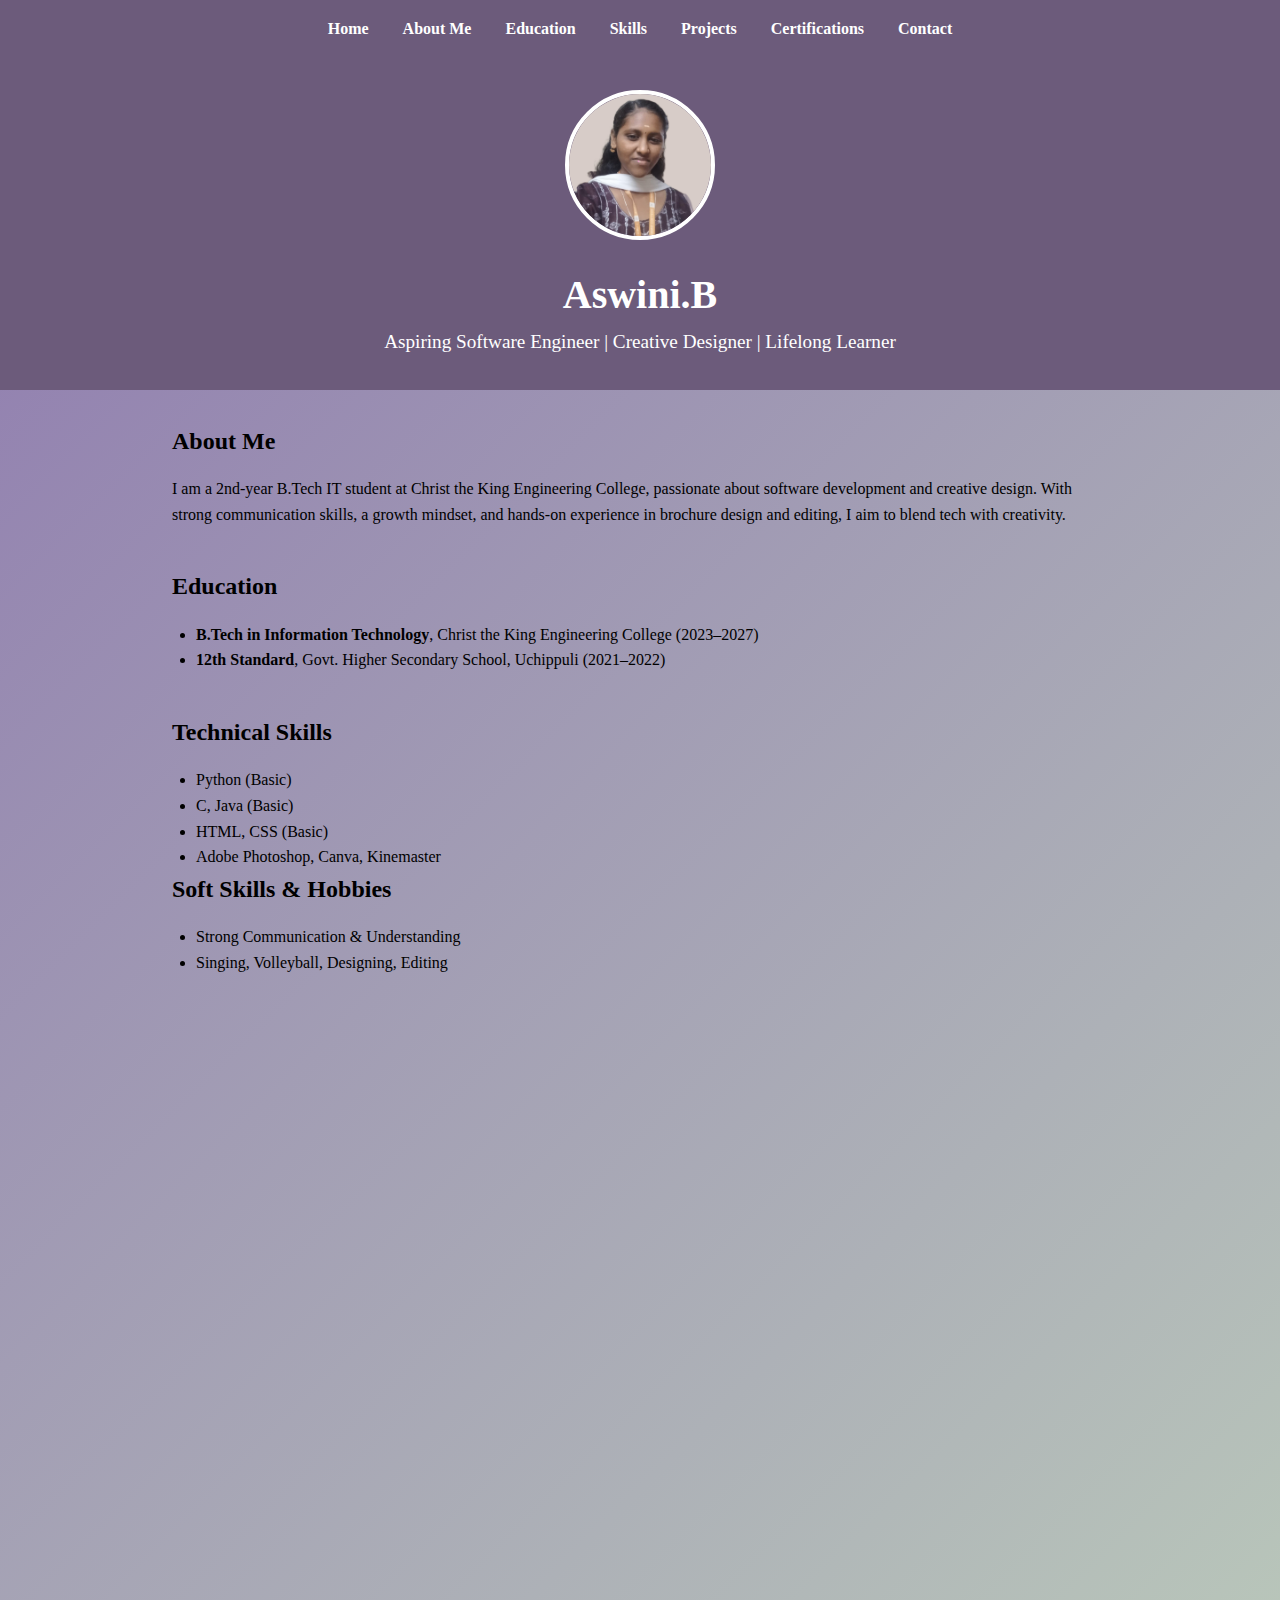
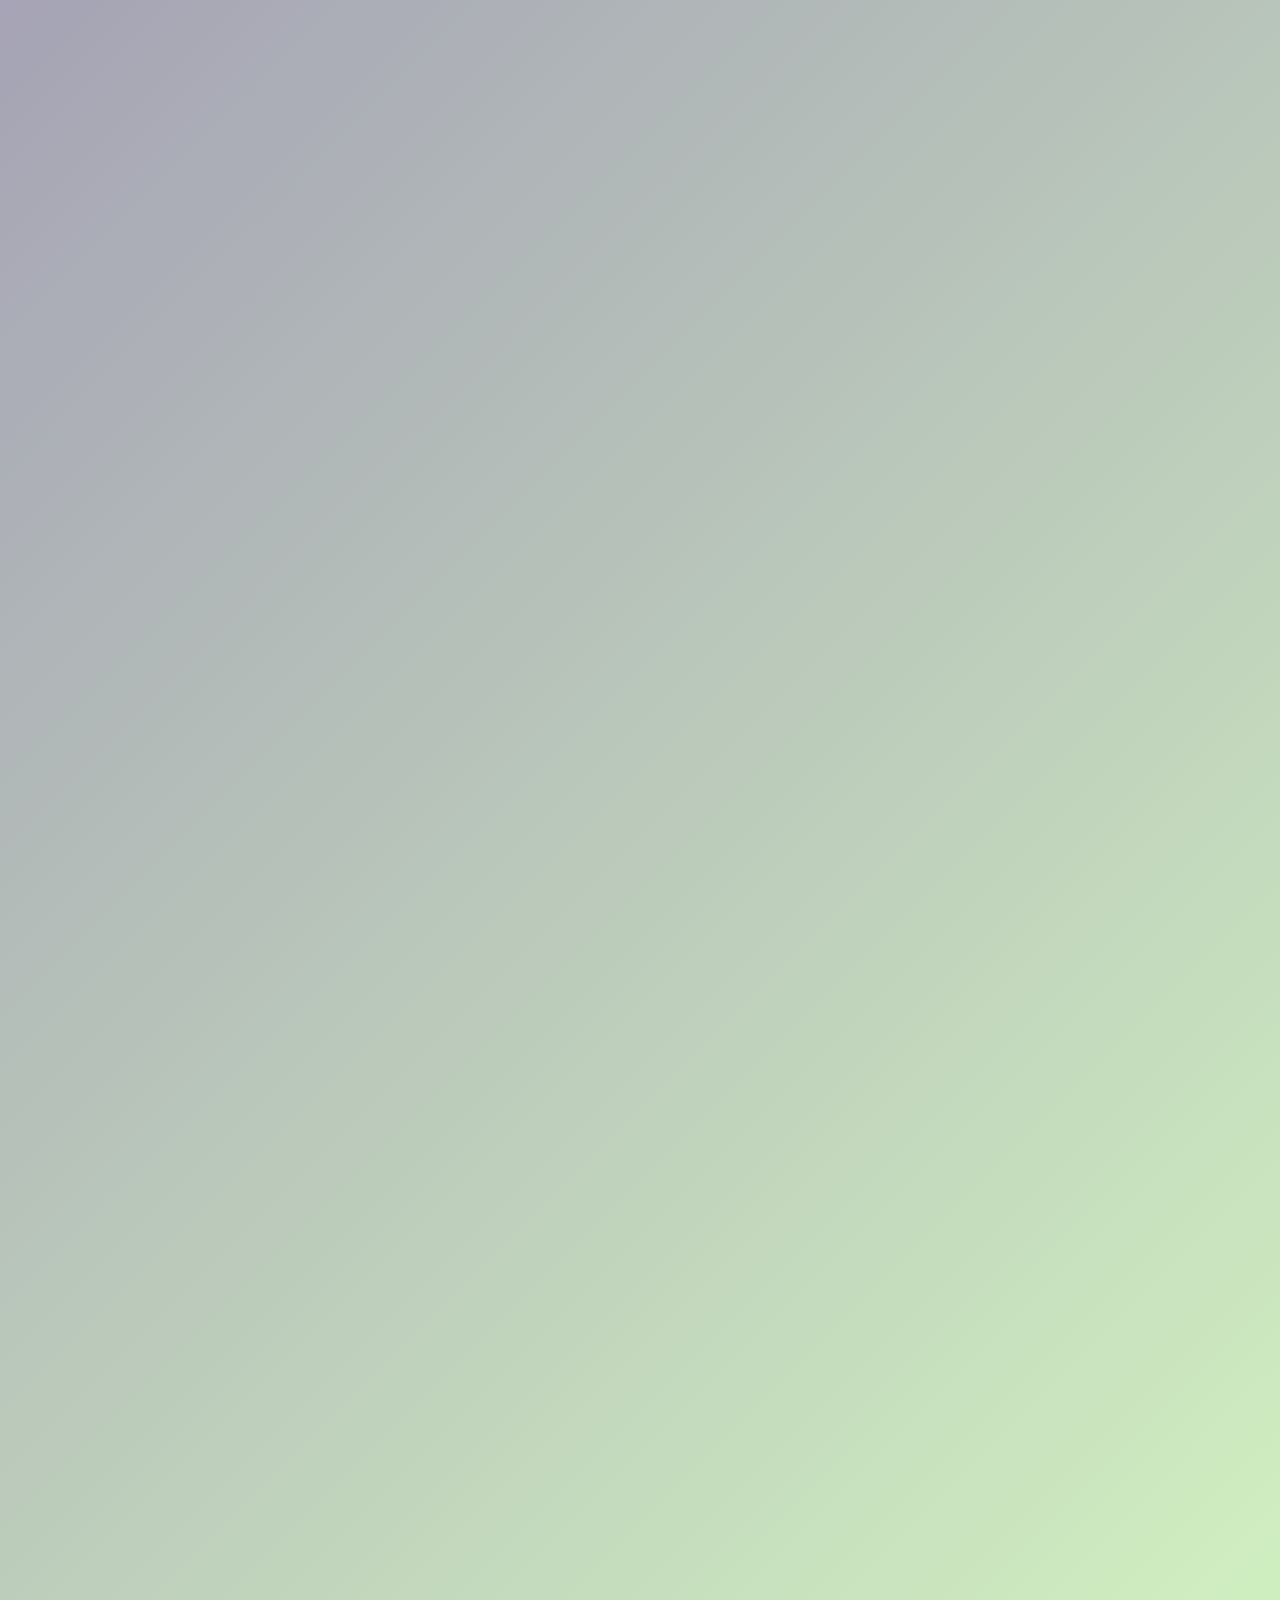
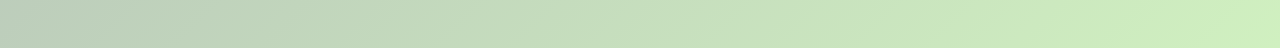
<file: intex.html>
<!DOCTYPE html>
<html lang="en">
<head>
  <meta charset="UTF-8" />
  <meta name="viewport" content="width=device-width, initial-scale=1.0" />
  <title>Aswini B | Portfolio</title>
  <style>
    * {
      box-sizing: border-box;
      font-family: 'Times New Roman', serif;
      margin: 0;
      padding: 0;
    }
    body {
      background: linear-gradient(135deg, #8e79af, #d0f0c0);
      color: #000;
      line-height: 1.6;
      scroll-behavior: smooth;
    }
    nav {
      background-color: #6c5b7b;
      padding: 1rem;
      text-align: center;
      position: sticky;
      top: 0;
      z-index: 1000;
    }
    nav a {
      color: white;
      margin: 0 15px;
      text-decoration: none;
      font-weight: bold;
      transition: color 0.3s;
    }
    nav a:hover {
      color: #ffd700;
    }
    header {
      background-color: #6c5b7b;
      color: #fff;
      padding: 2rem;
      text-align: center;
    }
    header img {
      width: 150px;
      height: 150px;
      border-radius: 50%;
      margin-bottom: 1rem;
      object-fit: cover;
      border: 4px solid #fff;
    }
    header h1 {
      font-size: 2.5rem;
    }
    header p {
      font-size: 1.2rem;
    }
    .container {
      max-width: 1000px;
      margin: auto;
      padding: 2rem;
    }
    section {
      margin-bottom: 2.5rem;
    }
    h2 {
      color: #000;
      margin-bottom: 1rem;
    }
    ul {
      list-style-type: disc;
      padding-left: 1.5rem;
    }
    .contact a {
      color: #000;
      text-decoration: none;
      display: block;
      margin-bottom: 0.5rem;
    }
    .button {
      background-color: #b497bd;
      color: #000;
      padding: 0.7rem 1.2rem;
      text-decoration: none;
      border-radius: 5px;
      display: inline-block;
      margin-top: 1rem;
    }
    .cert-images {
      display: flex;
      flex-wrap: wrap;
      gap: 1rem;
    }
    .cert-images a {
      width: 48%;
    }
    .cert-images img {
      width: 100%;
      border: 2px solid #000;
      cursor: pointer;
      transition: transform 0.3s;
    }
    .cert-images img:hover {
      transform: scale(1.05);
    }
    .resume-viewer {
      margin-top: 2rem;
    }
    .resume-viewer iframe {
      width: 100%;
      height: 600px;
      border: 2px solid #000;
    }
    .fade-in {
      opacity: 0;
      transform: translateY(20px);
      transition: opacity 1s ease-out, transform 1s ease-out;
    }
    .fade-in.visible {
      opacity: 1;
      transform: translateY(0);
    }
  </style>
</head>
<body>
  <nav>
    <a href="#home">Home</a>
    <a href="#about">About Me</a>
    <a href="#education">Education</a>
    <a href="#skills">Skills</a>
    <a href="#projects">Projects</a>
    <a href="#certifications">Certifications</a>
    <a href="#contact">Contact</a>
  </nav>

  <header id="home" class="fade-in">
    <img src="imageaswini.jpg" alt="Aswini B">
    <h1>Aswini.B</h1>
    <p>Aspiring Software Engineer | Creative Designer | Lifelong Learner</p>
  </header>

  <div class="container">
    <section id="about" class="fade-in">
      <h2>About Me</h2>
      <p>I am a 2nd-year B.Tech IT student at Christ the King Engineering College, passionate about software development and creative design. With strong communication skills, a growth mindset, and hands-on experience in brochure design and editing, I aim to blend tech with creativity.</p>
    </section>

    <section id="education" class="fade-in">
      <h2>Education</h2>
      <ul>
        <li><strong>B.Tech in Information Technology</strong>, Christ the King Engineering College (2023–2027)</li>
        <li><strong>12th Standard</strong>, Govt. Higher Secondary School, Uchippuli (2021–2022)</li>
      </ul>
    </section>

    <section id="skills" class="fade-in">
      <h2>Technical Skills</h2>
      <ul>
        <li>Python (Basic)</li>
        <li>C, Java (Basic)</li>
        <li>HTML, CSS (Basic)</li>
        <li>Adobe Photoshop, Canva, Kinemaster</li>
      </ul>
      <h2>Soft Skills & Hobbies</h2>
      <ul>
        <li>Strong Communication & Understanding</li>
        <li>Singing, Volleyball, Designing, Editing</li>
      </ul>
    </section>

    <section class="fade-in">
      <h2>Internship</h2>
      <p><strong>CodTech (2025 – Present)</strong><br />
      Working on real-world data science and AI projects as part of a structured internship program.</p>
    </section>

    <section id="projects" class="fade-in">
      <h2>Projects</h2>
      <p><strong>House Price Prediction</strong><br />
      Developed a ML model to predict house prices using Python, Pandas, and Scikit-learn.<br />
      <a href="https://github.com/aswini8989/end_to_end-task3.git" target="_blank">GitHub Repo</a>
      </p>
    </section>

    <section id="certifications" class="fade-in">
      <h2>Certifications</h2>
      <ul>
        <li>Oracle Cloud Infrastructure – Foundations Associate (2025)</li>
        <li>Oracle Cloud Infrastructure – AI Foundations (2025)</li>
        <li>Introduction to Machine Learning – NPTEL, IIT Madras (2025)</li>
        <li>Brochure Design – EMICA'25 Symposium (2025)</li>
      </ul>
      <div class="cert-images">
        <a href="oraclecertificate.jpg" target="_blank"><img src="oraclecertificate.jpg" alt="Oracle Cloud Foundations" /></a>
        <a href="nptel certificate.jpg" target="_blank"><img src="nptel certificate.jpg" alt="NPTEL Machine Learning" /></a>
        <a href="oraclecertificateal.jpg" target="_blank"><img src="oraclecertificateal.jpg" alt="Oracle AI Foundations" /></a>
        <a href="bdwincertificate.jpg" target="_blank"><img src="bdwincertificate.jpg" alt="Brochure Design Certificate" /></a>
      </div>
    </section>

    <section id="contact" class="contact fade-in">
      <h2>Contact</h2>
      <a href="mailto:vijiaswini8@gmail.com">vijiaswini8@gmail.com</a>
      <a href="tel:+918122827516">+91 81228 27516</a>
      <a href="https://www.linkedin.com/in/aswini-balakrishnan-70099b293" target="_blank">LinkedIn Profile</a>
      <a class="button" href="resume.pdf" download="Aswini_Resume.pdf">Download My Resume</a>
    </section>

    <section class="resume-viewer fade-in">
      <h2>View My Resume</h2>
      <iframe src="resume.pdf"></iframe>
    </section>
  </div>

  <script>
    // Scroll fade-in effect
    const faders = document.querySelectorAll('.fade-in');

    const appearOptions = {
      threshold: 0.1,
      rootMargin: '0px 0px -50px 0px'
    };

    const appearOnScroll = new IntersectionObserver(function(entries, observer) {
      entries.forEach(entry => {
        if (!entry.isIntersecting) return;
        entry.target.classList.add('visible');
        observer.unobserve(entry.target);
      });
    }, appearOptions);

    faders.forEach(fader => {
      appearOnScroll.observe(fader);
    });
  </script>
</body>
</html>
</file>
